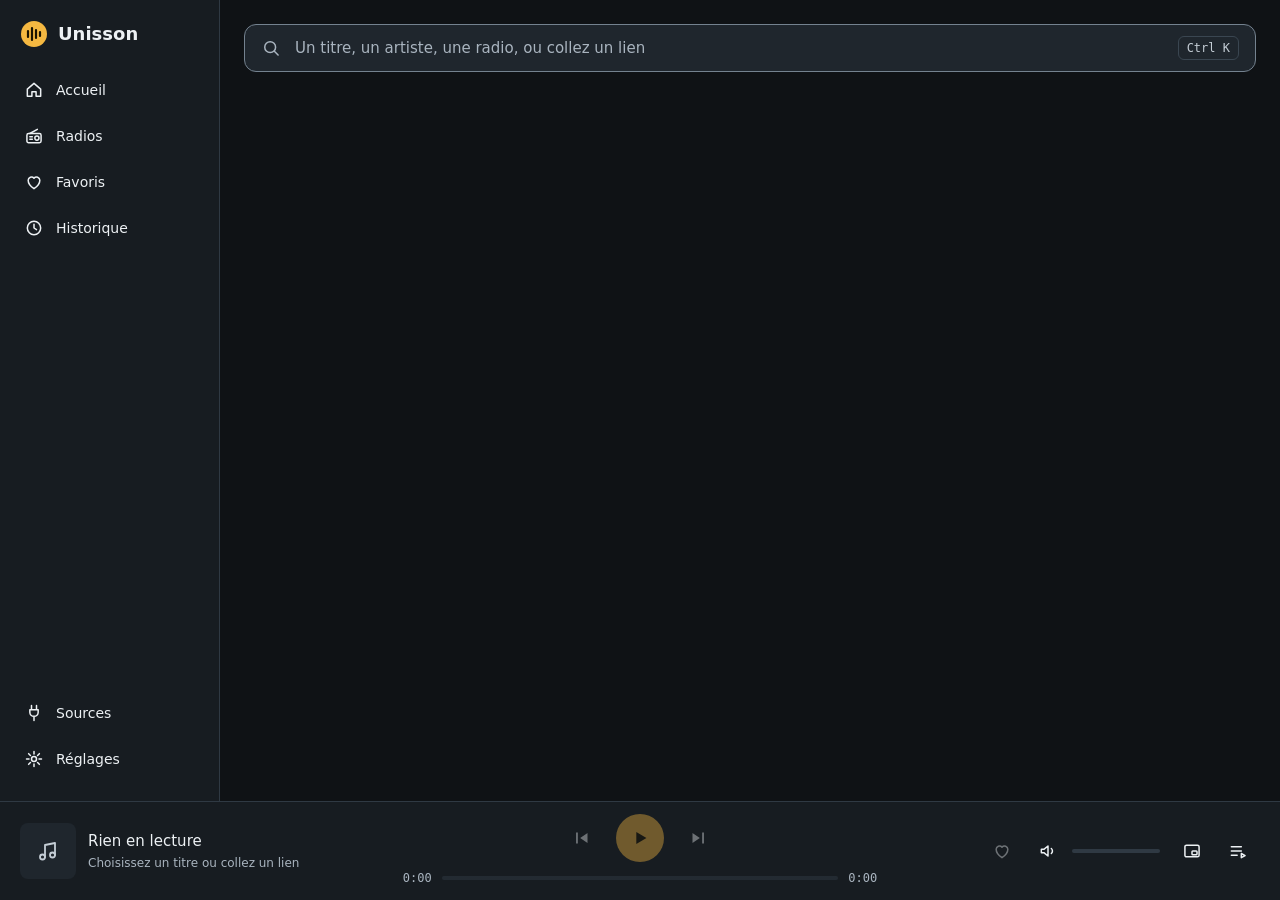
<file: crates/unisson-app/ui/index.html>
<!doctype html>
<html lang="fr">
<head>
<meta charset="utf-8">
<meta name="viewport" content="width=device-width, initial-scale=1">
<title>Unisson</title>
<link rel="stylesheet" href="styles/app.css">
<script type="module" src="js/theme.js"></script>
<script type="module" src="js/main.js"></script>
</head>
<body>

<!-- Icons, defined once and reused with <use>. -->
<svg class="sprite" aria-hidden="true">
  <symbol id="icon-home" viewBox="0 0 24 24"><path d="M4 11l8-7 8 7v8.5h-5.5V14h-5v5.5H4z"/></symbol>
  <symbol id="icon-radio" viewBox="0 0 24 24"><rect x="3.5" y="9" width="17" height="11" rx="2"/><path d="M7 9l9-5M7 13h3M7 16h3"/><circle cx="15.5" cy="14.5" r="2.5"/></symbol>
  <symbol id="icon-heart" viewBox="0 0 24 24"><path d="M12 20s-7-4.4-7-10a4 4 0 0 1 7-2.6A4 4 0 0 1 19 10c0 5.6-7 10-7 10z"/></symbol>
  <symbol id="icon-history" viewBox="0 0 24 24"><circle cx="12" cy="12" r="8"/><path d="M12 7.5V12l3 2"/></symbol>
  <symbol id="icon-sources" viewBox="0 0 24 24"><path d="M9 3v5M15 3v5M7 8h10v3a5 5 0 0 1-10 0zM12 16v5"/></symbol>
  <symbol id="icon-search" viewBox="0 0 24 24"><circle cx="11" cy="11" r="6.5"/><path d="M16 16l4.5 4.5"/></symbol>
  <symbol id="icon-note" viewBox="0 0 24 24"><path d="M9 18V6l10-2v12"/><circle cx="6.5" cy="18" r="2.5"/><circle cx="16.5" cy="16" r="2.5"/></symbol>
  <symbol id="icon-volume" viewBox="0 0 24 24"><path d="M4 10v4h3l5 4V6l-5 4z"/><path d="M16 9a4 4 0 0 1 0 6"/></symbol>
  <symbol id="icon-muted" viewBox="0 0 24 24"><path d="M4 10v4h3l5 4V6l-5 4z"/><path d="M16 9.5l5 5M21 9.5l-5 5"/></symbol>
  <symbol id="icon-close" viewBox="0 0 24 24"><path d="M6 6l12 12M18 6L6 18"/></symbol>
  <symbol id="icon-plus" viewBox="0 0 24 24"><path d="M12 5v14M5 12h14"/></symbol>
  <symbol id="icon-queue" viewBox="0 0 24 24"><path d="M4 7h12M4 12h12M4 17h7"/><path d="M16 15v5l4.5-2.5z"/></symbol>
  <symbol id="icon-bars" viewBox="0 0 24 24"><path d="M6 15V9M12 19V5M18 16V8"/></symbol>
  <symbol id="icon-folder" viewBox="0 0 24 24"><path d="M3.5 7.5a2 2 0 0 1 2-2h4l2 2.5h7a2 2 0 0 1 2 2v7.5a2 2 0 0 1-2 2h-13a2 2 0 0 1-2-2z"/></symbol>
  <symbol id="icon-video" viewBox="0 0 24 24"><rect x="3.5" y="6" width="17" height="12" rx="3"/><path d="M10.5 9.5v5l4.5-2.5z"/></symbol>
  <symbol id="icon-list" viewBox="0 0 24 24"><path d="M4 7h16M4 12h16M4 17h10"/></symbol>
  <symbol id="icon-list-add" viewBox="0 0 24 24"><path d="M4 7h12M4 12h8M4 17h6"/><path d="M17 12v8M13 16h8"/></symbol>
  <symbol id="icon-mini" viewBox="0 0 24 24"><rect x="3.5" y="5" width="17" height="14" rx="2"/><rect x="12" y="12" width="6" height="4.5" rx="1"/></symbol>
  <symbol id="icon-up" viewBox="0 0 24 24"><path d="M6 14l6-6 6 6"/></symbol>
  <symbol id="icon-down" viewBox="0 0 24 24"><path d="M6 10l6 6 6-6"/></symbol>
  <symbol id="icon-right" viewBox="0 0 24 24"><path d="M10 6l6 6-6 6"/></symbol>
  <symbol id="icon-settings" viewBox="0 0 24 24"><circle cx="12" cy="12" r="3"/><path d="M12 3v3M12 18v3M3 12h3M18 12h3M5.6 5.6l2.1 2.1M16.3 16.3l2.1 2.1M5.6 18.4l2.1-2.1M16.3 7.7l2.1-2.1"/></symbol>
  <symbol id="icon-swap" viewBox="0 0 24 24"><path d="M7 7h12l-3-3M17 17H5l3 3"/></symbol>
  <symbol id="icon-check" viewBox="0 0 24 24"><path d="M5 12l5 5 9-10"/></symbol>
  <symbol id="icon-alert" viewBox="0 0 24 24"><path d="M12 3.5l9 15.5H3z"/><path d="M12 10v4M12 16.8v.2"/></symbol>
  <symbol id="icon-copy" viewBox="0 0 24 24"><rect x="8" y="8" width="12" height="12" rx="2"/><path d="M16 8V5a1 1 0 0 0-1-1H5a1 1 0 0 0-1 1v10a1 1 0 0 0 1 1h3"/></symbol>
  <symbol id="icon-external" viewBox="0 0 24 24"><path d="M14 4h6v6M20 4l-9 9M18 14v5a1 1 0 0 1-1 1H5a1 1 0 0 1-1-1V7a1 1 0 0 1 1-1h5"/></symbol>
  <symbol id="icon-keyboard" viewBox="0 0 24 24"><rect x="2.5" y="6" width="19" height="12" rx="2"/><path d="M6.5 10h.01M10 10h.01M14 10h.01M17.5 10h.01M7.5 14h9"/></symbol>
  <!-- Filled icons. -->
  <symbol id="icon-play" viewBox="0 0 24 24"><path d="M8 5.5v13l11-6.5z"/></symbol>
  <symbol id="icon-pause" viewBox="0 0 24 24"><path d="M7 5h3.5v14H7zM13.5 5H17v14h-3.5z"/></symbol>
  <symbol id="icon-previous" viewBox="0 0 24 24"><path d="M18 6.5v11l-8-5.5zM5.5 6h2v12h-2z"/></symbol>
  <symbol id="icon-next" viewBox="0 0 24 24"><path d="M6 6.5v11l8-5.5zM16.5 6h2v12h-2z"/></symbol>
</svg>

<div class="app">

  <nav class="sidebar" aria-label="Navigation principale" data-i18n-attrs="aria-label:shell.mainNavigation">
    <div class="brand">
      <svg width="28" height="28" viewBox="0 0 28 28" aria-hidden="true"><circle cx="14" cy="14" r="13" fill="#F5B841"/><path d="M8 17v-6M12 20V8M16 18v-8M20 16v-4" stroke="#1A1300" stroke-width="2.2" stroke-linecap="round"/></svg>
      <span class="brand-name">Unisson</span>
    </div>

    <div class="nav-group">
      <button class="nav-item" type="button" data-view="home" title="Accueil" data-i18n-attrs="title:shell.navHome">
        <svg class="icon" aria-hidden="true"><use href="#icon-home"/></svg><span class="nav-label" data-i18n="shell.navHome">Accueil</span>
      </button>
      <button class="nav-item" type="button" data-view="radios" title="Radios" data-i18n-attrs="title:shell.navRadios">
        <svg class="icon" aria-hidden="true"><use href="#icon-radio"/></svg><span class="nav-label" data-i18n="shell.navRadios">Radios</span>
      </button>
      <button class="nav-item" type="button" data-view="favorites" title="Favoris" data-i18n-attrs="title:shell.navFavorites">
        <svg class="icon" aria-hidden="true"><use href="#icon-heart"/></svg><span class="nav-label" data-i18n="shell.navFavorites">Favoris</span>
      </button>
      <button class="nav-item" type="button" data-view="history" title="Historique" data-i18n-attrs="title:shell.navHistory">
        <svg class="icon" aria-hidden="true"><use href="#icon-history"/></svg><span class="nav-label" data-i18n="shell.navHistory">Historique</span>
      </button>
    </div>

    <div class="nav-group" id="playlists-nav" hidden>
      <div class="nav-heading" data-i18n="shell.myPlaylists">Mes listes</div>
      <div class="nav-group" id="playlists-list"></div>
      <button class="nav-item nav-item-soft" id="playlist-new" type="button" title="Nouvelle liste"
        data-i18n-attrs="title:shell.newPlaylist">
        <svg class="icon" aria-hidden="true"><use href="#icon-plus"/></svg><span class="nav-label" data-i18n="shell.newPlaylist">Nouvelle liste</span>
      </button>
    </div>

    <div class="nav-group nav-group-end">
      <button class="nav-item" type="button" data-view="sources" title="Sources" data-i18n-attrs="title:shell.navSources">
        <svg class="icon" aria-hidden="true"><use href="#icon-sources"/></svg><span class="nav-label" data-i18n="shell.navSources">Sources</span><span class="nav-count" id="sources-count"></span>
      </button>
      <button class="nav-item" type="button" data-view="settings" title="Réglages" data-i18n-attrs="title:shell.navSettings">
        <svg class="icon" aria-hidden="true"><use href="#icon-settings"/></svg><span class="nav-label" data-i18n="shell.navSettings">Réglages</span>
      </button>
    </div>
  </nav>

  <main class="content">
    <form class="search" id="search-form" role="search">
      <svg class="icon" aria-hidden="true"><use href="#icon-search"/></svg>
      <input id="search-input" type="search" autocomplete="off" spellcheck="false"
        aria-label="Rechercher dans toutes les sources"
        placeholder="Un titre, un artiste, une radio, ou collez un lien"
        data-i18n-attrs="aria-label:shell.searchLabel, placeholder:shell.searchPlaceholder">
      <kbd>Ctrl K</kbd>
    </form>
    <div class="view" id="view" tabindex="-1"></div>
  </main>

  <aside class="queue" id="queue" aria-label="File d'attente" data-i18n-attrs="aria-label:shell.queueTitle" hidden>
    <div class="queue-head">
      <h2 class="section-title" data-i18n="shell.queueTitle">File d'attente</h2>
      <button class="text-button" id="queue-clear" type="button" data-i18n="common.clear">Vider</button>
    </div>
    <div class="queue-body" id="queue-body"></div>
    <div class="queue-fallback" id="queue-fallback"></div>
  </aside>

  <div class="notice" id="notice" role="status" aria-live="polite" hidden>
    <span class="notice-text" id="notice-text"></span>
    <button class="text-button" id="notice-action" type="button" hidden></button>
    <button class="icon-button" id="notice-close" type="button" aria-label="Fermer le message"
      data-i18n-attrs="aria-label:shell.closeNotice">
      <svg class="icon" aria-hidden="true"><use href="#icon-close"/></svg>
    </button>
  </div>

  <footer class="player" aria-label="Lecteur" data-i18n-attrs="aria-label:shell.player">
    <div class="player-media">
      <div class="cover" id="player-cover" data-source="none">
        <svg class="icon" aria-hidden="true"><use id="player-cover-icon" href="#icon-note"/></svg>
        <img id="player-cover-image" alt="" referrerpolicy="no-referrer" hidden>
      </div>
      <div class="player-text">
        <div class="player-title" id="player-title" data-i18n="shell.nothingPlaying">Rien en lecture</div>
        <div class="player-subtitle" id="player-subtitle" data-i18n="shell.nothingPlayingHint">Choisissez un titre ou collez un lien</div>
      </div>
      <span class="player-source">
        <span class="badge" id="player-source" hidden></span>
        <span class="player-route" id="player-route" hidden>
          <svg class="icon" aria-hidden="true"><use href="#icon-swap"/></svg><span data-i18n="shell.spotifyViaApp">par l'appli Spotify</span>
        </span>
      </span>
    </div>

    <div class="player-center">
      <div class="transport">
        <button class="icon-button" id="player-previous" type="button" aria-label="Titre précédent"
          data-i18n-attrs="aria-label:shell.previousTrack" disabled>
          <svg class="icon icon-filled" aria-hidden="true"><use href="#icon-previous"/></svg>
        </button>
        <button class="play-button" id="player-toggle" type="button" aria-label="Lire"
          data-i18n-attrs="aria-label:shell.play" disabled>
          <svg class="icon icon-filled" aria-hidden="true"><use id="player-toggle-icon" href="#icon-play"/></svg>
          <span class="spinner" aria-hidden="true"></span>
        </button>
        <button class="icon-button" id="player-next" type="button" aria-label="Titre suivant"
          data-i18n-attrs="aria-label:shell.nextTrack" disabled>
          <svg class="icon icon-filled" aria-hidden="true"><use href="#icon-next"/></svg>
        </button>
      </div>
      <div class="progress" id="player-progress">
        <span class="time" id="player-position">0:00</span>
        <input class="slider" id="player-seek" type="range" min="0" max="0" step="1000" value="0"
          aria-label="Position dans le titre" data-i18n-attrs="aria-label:shell.seekLabel" disabled>
        <span class="time" id="player-duration">0:00</span>
      </div>
      <div class="live" id="player-live" hidden><span class="live-dot" aria-hidden="true"></span><span data-i18n="common.live">En direct</span></div>
    </div>

    <div class="player-tools">
      <button class="icon-button favorite-button" id="player-favorite" type="button"
        aria-label="Ajouter aux favoris" title="Ajouter aux favoris" aria-pressed="false"
        data-i18n-attrs="aria-label:shell.addToFavorites, title:shell.addToFavorites" disabled>
        <svg class="icon" aria-hidden="true"><use href="#icon-heart"/></svg>
      </button>
      <button class="icon-button" id="player-mute" type="button" aria-label="Couper le son" aria-pressed="false"
        data-i18n-attrs="aria-label:shell.mute">
        <svg class="icon" aria-hidden="true"><use id="player-mute-icon" href="#icon-volume"/></svg>
      </button>
      <input class="slider slider-volume" id="player-volume" type="range" min="0" max="100" step="1" value="100"
        aria-label="Volume" data-i18n-attrs="aria-label:shell.volume">
      <button class="icon-button" id="player-mini" type="button"
        aria-label="Réduire en mini-lecteur" title="Réduire en mini-lecteur"
        data-i18n-attrs="aria-label:shell.showMini, title:shell.showMini">
        <svg class="icon" aria-hidden="true"><use href="#icon-mini"/></svg>
      </button>
      <button class="icon-button toggle-button" id="player-queue" type="button"
        aria-label="File d'attente" title="File d'attente" aria-pressed="false" aria-controls="queue"
        data-i18n-attrs="aria-label:shell.queueTitle, title:shell.queueTitle">
        <svg class="icon" aria-hidden="true"><use href="#icon-queue"/></svg>
      </button>
    </div>
  </footer>

</div>
<dialog class="dialog" id="shortcuts-dialog" aria-labelledby="shortcuts-title">
  <div class="dialog-head">
    <h2 class="section-title" id="shortcuts-title" data-i18n="shell.shortcutsTitle">Raccourcis clavier</h2>
    <button class="icon-button" id="shortcuts-close" type="button" aria-label="Fermer" data-i18n-attrs="aria-label:shell.closeDialog">
      <svg class="icon" aria-hidden="true"><use href="#icon-close"/></svg>
    </button>
  </div>
  <div class="dialog-body" id="shortcuts-body"></div>
</dialog>

</body>
</html>
</file>
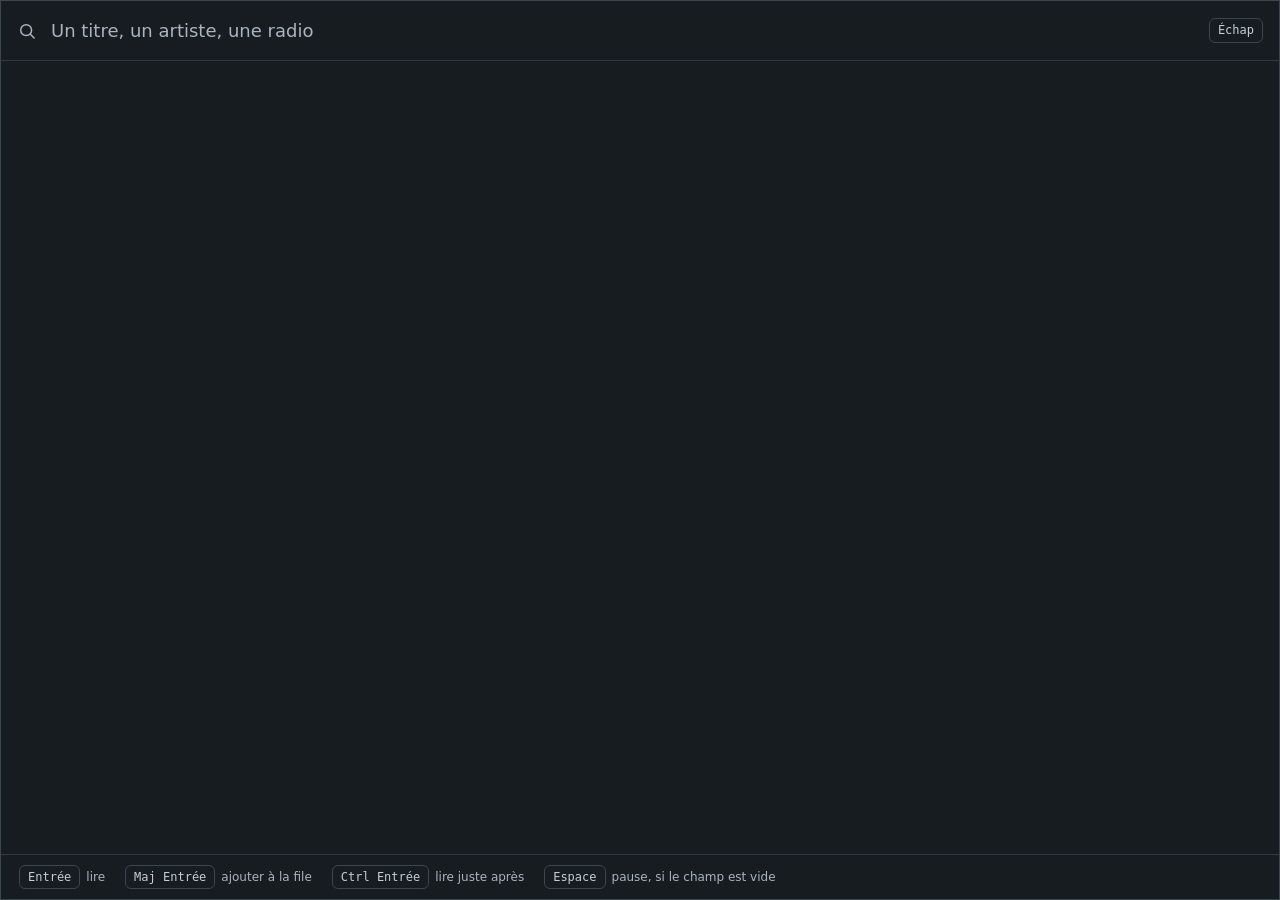
<file: crates/unisson-app/ui/launcher.html>
<!doctype html>
<html lang="fr">
<head>
<meta charset="utf-8">
<meta name="viewport" content="width=device-width, initial-scale=1">
<title data-i18n="launcher.windowTitle">Unisson, lanceur rapide</title>
<link rel="stylesheet" href="styles/app.css">
<link rel="stylesheet" href="styles/launcher.css">
<script type="module" src="js/theme.js"></script>
<script type="module" src="js/launcher.js"></script>
</head>
<body class="launcher-body">

<svg class="sprite" aria-hidden="true">
  <symbol id="icon-search" viewBox="0 0 24 24"><circle cx="11" cy="11" r="6.5"/><path d="M16 16l4.5 4.5"/></symbol>
  <symbol id="icon-play" viewBox="0 0 24 24"><path d="M8 5.5v13l11-6.5z"/></symbol>
  <symbol id="icon-pause" viewBox="0 0 24 24"><path d="M7 5h3.5v14H7zM13.5 5H17v14h-3.5z"/></symbol>
  <symbol id="icon-next" viewBox="0 0 24 24"><path d="M6 6.5v11l8-5.5zM16.5 6h2v12h-2z"/></symbol>
</svg>

<main class="launcher" aria-label="Lanceur rapide" data-i18n-attrs="aria-label:launcher.label">
  <div class="launcher-search">
    <svg class="icon" aria-hidden="true"><use href="#icon-search"/></svg>
    <input id="launcher-input" type="search" autocomplete="off" spellcheck="false" autofocus
      aria-label="Rechercher dans toutes les sources" aria-controls="launcher-results"
      placeholder="Un titre, un artiste, une radio"
      data-i18n-attrs="aria-label:launcher.searchLabel, placeholder:launcher.searchPlaceholder">
    <kbd data-i18n="launcher.keyEscape">Échap</kbd>
  </div>

  <div class="launcher-results" id="launcher-results"></div>
  <div class="launcher-status" id="launcher-status" role="status"></div>

  <div class="launcher-now" id="launcher-now" hidden>
    <span class="group-title" data-i18n="launcher.nowPlaying">En cours</span>
    <span class="launcher-now-text truncate" id="launcher-now-text"></span>
    <button class="icon-button" id="launcher-toggle" type="button" aria-label="Mettre en pause"
      data-i18n-attrs="aria-label:launcher.pause">
      <svg class="icon icon-filled" aria-hidden="true"><use id="launcher-toggle-icon" href="#icon-pause"/></svg>
    </button>
    <button class="icon-button" id="launcher-next" type="button" aria-label="Titre suivant"
      data-i18n-attrs="aria-label:launcher.nextTrack">
      <svg class="icon icon-filled" aria-hidden="true"><use href="#icon-next"/></svg>
    </button>
  </div>

  <div class="legend launcher-legend" aria-label="Raccourcis clavier" data-i18n-attrs="aria-label:launcher.shortcuts">
    <span class="legend-entry"><kbd data-i18n="launcher.keyEnter">Entrée</kbd><span data-i18n="launcher.hintPlay">lire</span></span>
    <span class="legend-entry"><kbd data-i18n="launcher.keyShiftEnter">Maj Entrée</kbd><span data-i18n="launcher.hintEnqueue">ajouter à la file</span></span>
    <span class="legend-entry"><kbd data-i18n="launcher.keyCtrlEnter">Ctrl Entrée</kbd><span data-i18n="launcher.hintPlayNext">lire juste après</span></span>
    <span class="legend-entry"><kbd data-i18n="launcher.keySpace">Espace</kbd><span data-i18n="launcher.hintPause">pause, si le champ est vide</span></span>
  </div>
</main>
</body>
</html>
</file>
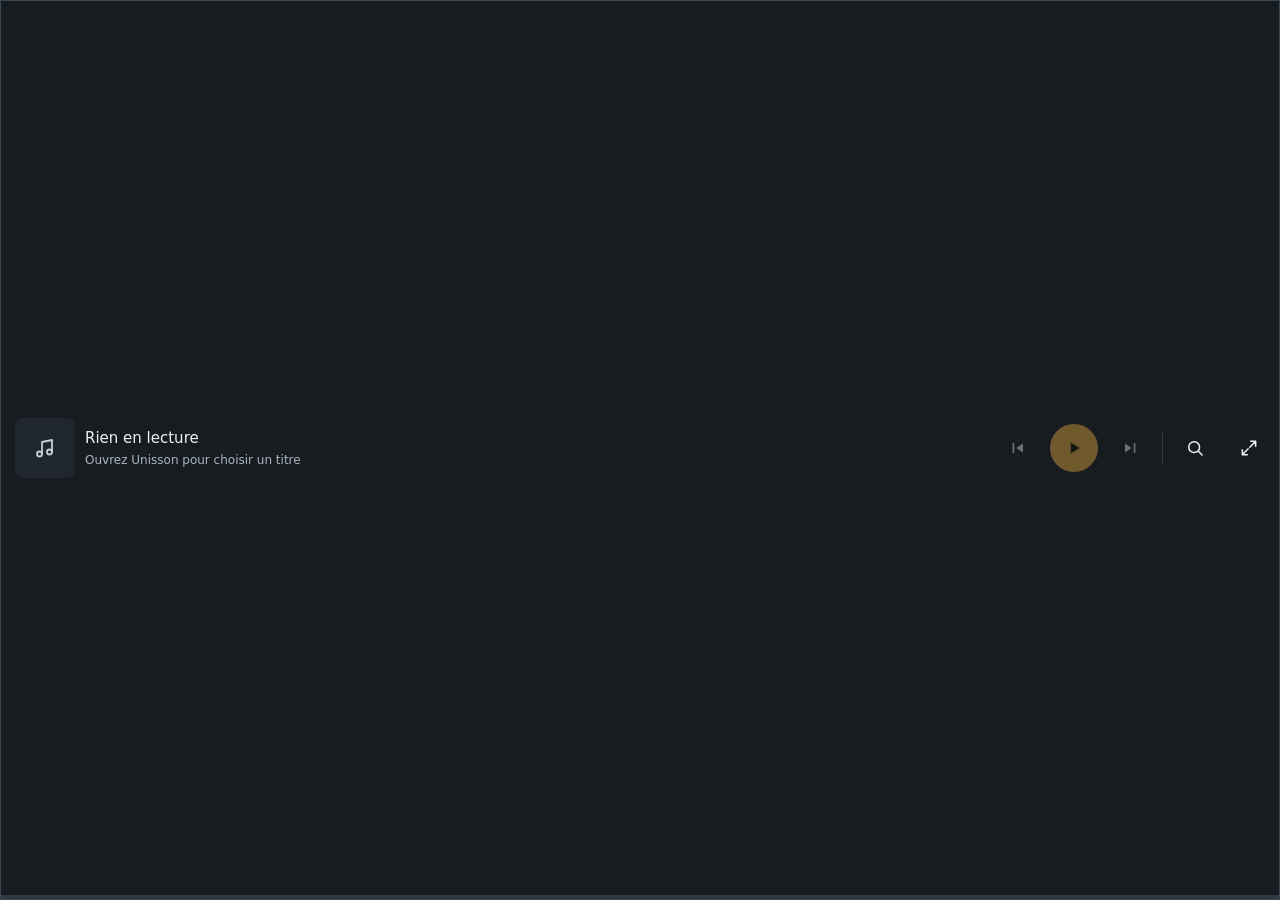
<file: crates/unisson-app/ui/mini.html>
<!doctype html>
<html lang="fr">
<head>
<meta charset="utf-8">
<meta name="viewport" content="width=device-width, initial-scale=1">
<title data-i18n="mini.windowTitle">Unisson, mini-lecteur</title>
<link rel="stylesheet" href="styles/app.css">
<link rel="stylesheet" href="styles/mini.css">
<script type="module" src="js/theme.js"></script>
<script type="module" src="js/mini.js"></script>
</head>
<body class="mini-body">

<svg class="sprite" aria-hidden="true">
  <symbol id="icon-radio" viewBox="0 0 24 24"><rect x="3.5" y="9" width="17" height="11" rx="2"/><path d="M7 9l9-5M7 13h3M7 16h3"/><circle cx="15.5" cy="14.5" r="2.5"/></symbol>
  <symbol id="icon-note" viewBox="0 0 24 24"><path d="M9 18V6l10-2v12"/><circle cx="6.5" cy="18" r="2.5"/><circle cx="16.5" cy="16" r="2.5"/></symbol>
  <symbol id="icon-search" viewBox="0 0 24 24"><circle cx="11" cy="11" r="6.5"/><path d="M16 16l4.5 4.5"/></symbol>
  <symbol id="icon-expand" viewBox="0 0 24 24"><path d="M14 4h6v6M20 4l-7 7M10 20H4v-6M4 20l7-7"/></symbol>
  <symbol id="icon-play" viewBox="0 0 24 24"><path d="M8 5.5v13l11-6.5z"/></symbol>
  <symbol id="icon-pause" viewBox="0 0 24 24"><path d="M7 5h3.5v14H7zM13.5 5H17v14h-3.5z"/></symbol>
  <symbol id="icon-previous" viewBox="0 0 24 24"><path d="M18 6.5v11l-8-5.5zM5.5 6h2v12h-2z"/></symbol>
  <symbol id="icon-next" viewBox="0 0 24 24"><path d="M6 6.5v11l8-5.5zM16.5 6h2v12h-2z"/></symbol>
</svg>

<!-- The area without buttons moves the window when it is dragged. -->
<main class="mini" aria-label="Mini-lecteur" data-i18n-attrs="aria-label:mini.label">
  <div class="mini-row" data-tauri-drag-region>
    <div class="cover mini-cover" id="mini-cover" data-source="none" data-tauri-drag-region>
      <svg class="icon" aria-hidden="true"><use id="mini-cover-icon" href="#icon-note"/></svg>
      <img id="mini-cover-image" alt="" referrerpolicy="no-referrer" hidden>
    </div>
    <div class="mini-text" data-tauri-drag-region>
      <div class="player-title" id="mini-title" data-tauri-drag-region data-i18n="mini.nothingPlaying">Rien en lecture</div>
      <div class="player-subtitle" id="mini-subtitle" data-tauri-drag-region
        data-i18n="mini.nothingPlayingHint">Ouvrez Unisson pour choisir un titre</div>
      <span class="badge mini-badge" id="mini-source" hidden></span>
    </div>
    <button class="icon-button" id="mini-previous" type="button" aria-label="Titre précédent" title="Titre précédent"
      data-i18n-attrs="aria-label:mini.previousTrack, title:mini.previousTrack" disabled>
      <svg class="icon icon-filled" aria-hidden="true"><use href="#icon-previous"/></svg>
    </button>
    <button class="play-button" id="mini-toggle" type="button" aria-label="Lire"
      data-i18n-attrs="aria-label:mini.play" disabled>
      <svg class="icon icon-filled" aria-hidden="true"><use id="mini-toggle-icon" href="#icon-play"/></svg>
      <span class="spinner" aria-hidden="true"></span>
    </button>
    <button class="icon-button" id="mini-next" type="button" aria-label="Titre suivant" title="Titre suivant"
      data-i18n-attrs="aria-label:mini.nextTrack, title:mini.nextTrack" disabled>
      <svg class="icon icon-filled" aria-hidden="true"><use href="#icon-next"/></svg>
    </button>
    <span class="mini-divider" aria-hidden="true"></span>
    <button class="icon-button" id="mini-search" type="button" aria-label="Rechercher" title="Rechercher"
      data-i18n-attrs="aria-label:mini.search, title:mini.search">
      <svg class="icon" aria-hidden="true"><use href="#icon-search"/></svg>
    </button>
    <button class="icon-button" id="mini-expand" type="button" aria-label="Ouvrir la fenêtre principale" title="Ouvrir la fenêtre principale"
      data-i18n-attrs="aria-label:mini.openMainWindow, title:mini.openMainWindow">
      <svg class="icon" aria-hidden="true"><use href="#icon-expand"/></svg>
    </button>
  </div>
  <div class="mini-progress" id="mini-progress" role="progressbar" aria-label="Position dans le titre"
    data-i18n-attrs="aria-label:mini.position"
    aria-valuemin="0" aria-valuemax="100" aria-valuenow="0">
    <div class="mini-progress-fill" id="mini-progress-fill"></div>
  </div>
</main>
</body>
</html>
</file>
<file: crates/unisson-app/ui/styles/app.css>
/* Unisson: styles of the main window.
 *
 * Sections: tokens, base, layout, sidebar, content, lists, notice, player,
 * sliders, small windows.
 */

/* ---------- Tokens ---------- */

:root {
  color-scheme: dark;

  --color-bg: #0F1215;
  --color-panel: #171C21;
  --color-surface: #1F262D;
  --color-hover: #2A333C;
  --color-border: #2F3943;
  --color-border-strong: #3A4651;
  --color-text: #EDF1F4;
  --color-text-soft: #C5CED6;
  --color-text-muted: #A9B4BF;
  /* The edge of a control that has no fill of its own: a field, a chip,
   * a switch that is off. It needs more contrast than a decorative line. */
  --color-control: #74828F;
  /* The knob of a switch, over `--color-control` or over the accent. */
  --color-knob: #EDF1F4;
  /* The accent comes in two roles. As a fill, under dark text, it is the
   * same amber in both themes. As "ink" (text, icons, lines, the focus
   * ring) it must stand out from the background, so the light theme uses a
   * darker shade. */
  --color-accent: #F5B841;
  --color-accent-ink: #F5B841;
  --color-on-accent: #1A1300;
  --color-live: #6FD3C7;
  --color-danger: #FF9B8A;
  /* Behind a message about something that stopped. */
  --color-danger-soft: #2A1E1C;

  /* One color per source, used behind covers without a picture. */
  --color-source-radio: #2F5D62;
  --color-source-local: #5A4A7A;
  --color-source-youtube: #7A4B3B;
  --color-source-spotify: #3E6B3A;
  --color-on-source: #E3E8EC;

  --font-text: "Ubuntu", "Noto Sans", "DejaVu Sans", sans-serif;
  --font-mono: "Ubuntu Mono", "DejaVu Sans Mono", monospace;

  /* The smallest comfortable target for a pointer. */
  --target: 44px;
  --radius: 8px;
  --sidebar-width: 220px;
}

/* The light theme. The `data-theme` attribute is set by `js/theme.js`,
 * from the choice of the user or from the theme of the desktop. */
:root[data-theme="light"] {
  color-scheme: light;

  --color-bg: #F4F5F7;
  --color-panel: #EAEDF0;
  --color-surface: #FFFFFF;
  --color-hover: #DDE2E7;
  --color-border: #D0D6DC;
  --color-border-strong: #B4BDC6;
  --color-control: #6B7785;
  --color-knob: #FFFFFF;
  --color-text: #14181C;
  --color-text-soft: #2E363E;
  --color-text-muted: #4A5560;
  --color-accent: #F2B137;
  --color-accent-ink: #7A4F00;
  --color-on-accent: #1A1300;
  --color-live: #0B6B63;
  --color-danger: #A8261B;
  --color-danger-soft: #FBE9E6;

  --color-source-radio: #BFE0DD;
  --color-source-local: #D6CCEE;
  --color-source-youtube: #EFCFC2;
  --color-source-spotify: #CBE6C4;
  --color-on-source: #2E363E;
}

/* A desktop set to high contrast: the quiet lines and the quiet texts
 * speak up. Each value follows the theme in use. */
@media (prefers-contrast: more) {
  :root,
  :root[data-theme="light"] {
    --color-border: var(--color-control);
    --color-border-strong: var(--color-text-soft);
    --color-text-muted: var(--color-text-soft);
  }
}

/* Scrollbars: thin, in the colors of the theme, and with a width that is
 * known, so that a layout can leave room for them. */
::-webkit-scrollbar {
  width: 10px;
  height: 10px;
}

::-webkit-scrollbar-thumb {
  border: 2px solid transparent;
  border-radius: 5px;
  background: var(--color-control);
  background-clip: content-box;
}

::-webkit-scrollbar-track,
::-webkit-scrollbar-corner {
  background: transparent;
}

/* ---------- Base ---------- */

*,
*::before,
*::after {
  box-sizing: border-box;
}

html,
body {
  height: 100%;
  margin: 0;
}

body {
  background: var(--color-bg);
  color: var(--color-text);
  font-family: var(--font-text);
  font-size: 14px;
  line-height: 1.35;
  overflow: hidden;
  /* An application, not a document: text is not selected by accident. */
  user-select: none;
  -webkit-user-select: none;
  cursor: default;
}

button,
input,
select {
  font: inherit;
  color: inherit;
}

button {
  cursor: pointer;
}

button:disabled {
  cursor: default;
  opacity: 0.4;
}

:focus-visible {
  outline: 2px solid var(--color-accent-ink);
  outline-offset: 2px;
}

h1,
h2,
p {
  margin: 0;
}

[hidden] {
  display: none !important;
}

.sprite {
  position: absolute;
  width: 0;
  height: 0;
}

.icon {
  flex: none;
  width: 20px;
  height: 20px;
  fill: none;
  stroke: currentColor;
  stroke-width: 1.8;
  stroke-linecap: round;
  stroke-linejoin: round;
}

.icon-filled {
  fill: currentColor;
  stroke: none;
}

.icon-button {
  flex: none;
  display: flex;
  align-items: center;
  justify-content: center;
  width: var(--target);
  height: var(--target);
  border: 0;
  border-radius: var(--radius);
  background: transparent;
}

.icon-button:hover:not(:disabled) {
  background: var(--color-hover);
}

.text-button {
  flex: none;
  display: inline-flex;
  align-items: center;
  justify-content: center;
  gap: 6px;
  height: 32px;
  padding: 0 12px;
  border: 1px solid var(--color-control);
  border-radius: var(--radius);
  background: transparent;
}

.text-button .icon {
  width: 16px;
  height: 16px;
}

.text-button:hover {
  background: var(--color-hover);
}

.text-button-danger {
  border-color: var(--color-danger);
  color: var(--color-danger);
}

.badge {
  flex: none;
  padding: 2px 7px;
  border: 1px solid var(--color-border-strong);
  border-radius: 5px;
  color: var(--color-text-soft);
  font-size: 12px;
  font-weight: 500;
  letter-spacing: 0.04em;
  text-transform: uppercase;
}

.truncate {
  min-width: 0;
  overflow: hidden;
  text-overflow: ellipsis;
  white-space: nowrap;
}

/* ---------- Layout ---------- */

.app {
  position: relative;
  display: grid;
  /* The last column is the queue panel: it has no width while hidden. */
  grid-template-columns: var(--sidebar-width) minmax(0, 1fr) auto;
  grid-template-rows: minmax(0, 1fr) auto auto;
  grid-template-areas:
    "sidebar content queue"
    "notice  notice  notice"
    "player  player  player";
  height: 100%;
}

/* ---------- Sidebar ---------- */

.sidebar {
  grid-area: sidebar;
  display: flex;
  flex-direction: column;
  gap: 20px;
  padding: 20px 12px;
  background: var(--color-panel);
  border-right: 1px solid var(--color-border);
  overflow-y: auto;
}

.brand {
  display: flex;
  align-items: center;
  gap: 10px;
  padding: 0 8px;
}

.brand svg {
  flex: none;
}

.brand-name {
  font-size: 18px;
  font-weight: 700;
}

.nav-group {
  display: flex;
  flex-direction: column;
  gap: 2px;
}

.nav-group-end {
  margin-top: auto;
}

.nav-item {
  display: flex;
  align-items: center;
  gap: 12px;
  width: 100%;
  height: var(--target);
  padding: 0 12px;
  border: 0;
  border-radius: var(--radius);
  background: transparent;
  text-align: left;
}

.nav-item:hover {
  background: var(--color-surface);
}

.nav-item[aria-current="page"] {
  background: var(--color-hover);
  font-weight: 500;
}

.nav-label {
  flex: 1;
}

.nav-heading {
  padding: 0 12px 6px;
  color: var(--color-text-muted);
  font-size: 12px;
  font-weight: 500;
  letter-spacing: 0.08em;
  text-transform: uppercase;
}

.nav-item-soft {
  color: var(--color-text-muted);
}

.nav-count {
  color: var(--color-text-muted);
  font-size: 12px;
  font-weight: 400;
}

.nav-item[aria-current="page"] .icon {
  color: var(--color-accent-ink);
}

/* ---------- Content ---------- */

.content {
  grid-area: content;
  display: flex;
  flex-direction: column;
  gap: 24px;
  min-height: 0;
  /* The margin around the content. A narrow window makes it smaller. */
  --content-margin: 24px;
  padding: var(--content-margin) var(--content-margin) 0;
}

.search {
  flex: none;
  display: flex;
  align-items: center;
  gap: 12px;
  height: 48px;
  padding: 0 16px;
  background: var(--color-surface);
  border: 1px solid var(--color-control);
  border-radius: 12px;
  color: var(--color-text-muted);
}

.search:focus-within {
  border-color: var(--color-accent-ink);
}

.search input {
  flex: 1;
  min-width: 0;
  height: var(--target);
  border: 0;
  outline: 0;
  background: transparent;
  color: var(--color-text);
  font-size: 15px;
  user-select: text;
  -webkit-user-select: text;
}

.search input::placeholder {
  color: var(--color-text-muted);
}

.search input::-webkit-search-cancel-button {
  display: none;
}

kbd {
  flex: none;
  padding: 3px 8px;
  border: 1px solid var(--color-border-strong);
  border-radius: 6px;
  color: var(--color-text-soft);
  font-family: var(--font-mono);
  font-size: 12px;
  white-space: nowrap;
}

.view {
  flex: 1;
  display: flex;
  flex-direction: column;
  gap: 24px;
  min-height: 0;
  /* The view reaches the edge of the window, and keeps a margin of its own
   * there. The scrollbar sits in that margin, not over the content: the
   * 10 px of the scrollbar and the padding make the margin of the other
   * sides. */
  margin-right: calc(-1 * var(--content-margin));
  padding-right: calc(var(--content-margin) - 10px);
  padding-bottom: 24px;
  overflow-y: scroll;
  outline: 0;
}

.view-title {
  font-size: 22px;
  font-weight: 500;
}

.section {
  display: flex;
  flex-direction: column;
  gap: 12px;
}

.section-head {
  display: flex;
  align-items: baseline;
  justify-content: space-between;
  gap: 12px;
}

.section-title {
  font-size: 16px;
  font-weight: 500;
}

.section-note {
  color: var(--color-text-muted);
  font-size: 13px;
}

.link-button {
  padding: 4px 0;
  border: 0;
  background: transparent;
  color: var(--color-accent-ink);
  font-size: 13px;
}

.link-button:hover {
  text-decoration: underline;
}

.hint {
  color: var(--color-text-muted);
  max-width: 60ch;
}

/* ---------- Lists ---------- */

.tiles {
  display: grid;
  grid-template-columns: repeat(auto-fill, minmax(170px, 1fr));
  gap: 16px;
}

.tile {
  display: flex;
  flex-direction: column;
  min-width: 0;
  padding: 0;
  border: 1px solid transparent;
  border-radius: 12px;
  background: var(--color-surface);
  overflow: hidden;
  text-align: left;
}

.tile:hover {
  background: var(--color-hover);
}

.tile[aria-current="true"] {
  border-color: var(--color-accent-ink);
}

.tile-band {
  display: flex;
  justify-content: space-between;
  height: 76px;
  padding: 8px;
  background: var(--color-source-local);
  color: var(--color-on-source);
}

.tile[data-source="radio"] .tile-band {
  background: var(--color-source-radio);
}

.tile[data-source="youtube"] .tile-band {
  background: var(--color-source-youtube);
}

.tile[data-source="spotify"] .tile-band {
  background: var(--color-source-spotify);
}

.tile-badge {
  align-self: flex-start;
  padding: 2px 7px;
  border-radius: 5px;
  background: var(--color-bg);
  color: var(--color-text-soft);
  font-size: 12px;
  font-weight: 500;
  letter-spacing: 0.04em;
  text-transform: uppercase;
}

.tile-play {
  align-self: flex-end;
  display: flex;
  align-items: center;
  justify-content: center;
  width: var(--target);
  height: var(--target);
  border-radius: 50%;
  background: var(--color-accent);
  color: var(--color-on-accent);
}

.tile-text {
  display: flex;
  flex-direction: column;
  gap: 2px;
  min-width: 0;
  padding: 12px;
}

.tile-title {
  font-weight: 500;
}

.tile-subtitle {
  color: var(--color-text-muted);
  font-size: 12px;
}

.chips {
  display: grid;
  grid-template-columns: repeat(auto-fill, minmax(150px, 1fr));
  gap: 8px;
}

.chip {
  display: flex;
  flex-direction: column;
  justify-content: center;
  gap: 2px;
  min-width: 0;
  height: 56px;
  padding: 0 12px;
  background: var(--color-surface);
  border: 1px solid var(--color-border);
  border-radius: 10px;
  text-align: left;
}

.chip:hover {
  background: var(--color-hover);
}

.chip[aria-current="true"] {
  border-color: var(--color-accent-ink);
}

.chip-title {
  font-weight: 500;
}

.chip-subtitle {
  color: var(--color-text-muted);
  font-size: 12px;
}

.rows {
  display: flex;
  flex-direction: column;
}

.row {
  display: flex;
  align-items: center;
  min-height: 48px;
  border-bottom: 1px solid var(--color-surface);
}

.row:hover,
.row:focus-within {
  background: var(--color-panel);
}

.row-main {
  flex: 1;
  display: flex;
  align-items: center;
  gap: 12px;
  min-width: 0;
  min-height: 48px;
  padding: 0 12px 0 0;
  border: 0;
  background: transparent;
  text-align: left;
}

.row[aria-current="true"] .row-title {
  color: var(--color-accent-ink);
}

.row-play {
  flex: none;
  display: flex;
  align-items: center;
  justify-content: center;
  width: var(--target);
  height: var(--target);
}

.row-play .icon {
  width: 18px;
  height: 18px;
}

.row-title,
.row-artist {
  flex: 2 1 0;
}

.row-artist {
  color: var(--color-text-muted);
}

.row-badges {
  flex: none;
  display: flex;
  gap: 6px;
}

.row-duration {
  flex: none;
  width: 48px;
  color: var(--color-text-muted);
  font-family: var(--font-mono);
  font-size: 13px;
  text-align: right;
}

/* ---------- Radios ---------- */

.stack {
  display: flex;
  flex-direction: column;
  gap: 12px;
}

.stack > .text-button {
  align-self: flex-start;
}

.live-area:empty {
  display: none;
}

.live-card {
  display: flex;
  align-items: center;
  gap: 16px;
  padding: 16px;
  border: 1px solid var(--color-border);
  border-radius: 12px;
  background: var(--color-surface);
}

.live-card-cover {
  flex: none;
  display: flex;
  align-items: center;
  justify-content: center;
  width: 72px;
  height: 72px;
  border-radius: 10px;
  background: var(--color-source-radio);
  color: var(--color-on-source);
}

.live-card-cover .icon {
  width: 32px;
  height: 32px;
}

.live-card-text {
  flex: 1;
  display: flex;
  flex-direction: column;
  gap: 4px;
  min-width: 0;
}

.live-card-title {
  font-size: 22px;
  font-weight: 500;
}

.live-card-air {
  color: var(--color-text-soft);
  user-select: text;
  -webkit-user-select: text;
}

.station-grid {
  display: grid;
  grid-template-columns: repeat(auto-fill, minmax(280px, 1fr));
  gap: 0 24px;
}

.station-text {
  flex: 1;
  display: flex;
  flex-direction: column;
  gap: 2px;
  min-width: 0;
}

.station-name {
  font-weight: 500;
}

.row[aria-current="true"] .station-name,
.row[aria-current="true"] .row-play {
  color: var(--color-accent-ink);
}

.station-detail {
  color: var(--color-text-muted);
  font-size: 12px;
}

.station-quality {
  flex: none;
  color: var(--color-text-muted);
  font-family: var(--font-mono);
  font-size: 12px;
}

.favorite-button[aria-pressed="true"] .icon {
  fill: var(--color-accent-ink);
  stroke: var(--color-accent-ink);
}

.inline-form {
  display: flex;
  flex-wrap: wrap;
  align-items: center;
  gap: 8px;
}

.field {
  flex: 1 1 160px;
  min-width: 0;
  height: var(--target);
  padding: 0 12px;
  border: 1px solid var(--color-control);
  border-radius: var(--radius);
  background: var(--color-surface);
  color: var(--color-text);
  user-select: text;
  -webkit-user-select: text;
}

/* A field beside its label: it keeps its own width. */
.field-compact {
  flex: none;
  width: 240px;
}

.field-wide {
  flex: 3 1 240px;
}

.field::placeholder {
  color: var(--color-text-muted);
}

.field:focus-visible {
  outline-offset: 0;
}

.text-button-strong {
  border-color: var(--color-accent);
  background: var(--color-accent);
  color: var(--color-on-accent);
  font-weight: 500;
}

.text-button-strong:hover {
  background: var(--color-accent);
  filter: brightness(1.08);
}

.inline-form .text-button {
  height: var(--target);
}

.filter-chips {
  display: flex;
  flex-wrap: wrap;
  gap: 8px;
}

.filter-chip {
  height: 36px;
  padding: 0 14px;
  border: 1px solid var(--color-control);
  border-radius: 18px;
  background: transparent;
  color: var(--color-text-soft);
}

.filter-chip:hover {
  background: var(--color-hover);
}

.filter-chip[aria-pressed="true"] {
  border-color: var(--color-accent);
  background: var(--color-accent);
  color: var(--color-on-accent);
  font-weight: 500;
}

/* ---------- Search ---------- */

.search-head {
  display: flex;
  flex-direction: column;
  gap: 12px;
}

.search-summary {
  color: var(--color-text-muted);
}

.search-filters {
  display: flex;
  flex-wrap: wrap;
  align-items: center;
  justify-content: space-between;
  gap: 12px 24px;
}

.search-filters .filter-chips {
  align-items: center;
}

.filter-chip-source[aria-pressed="true"] {
  border-color: var(--color-text-soft);
  background: var(--color-hover);
  color: var(--color-text);
}

.search-error {
  color: var(--color-danger);
}

.search-notes {
  display: flex;
  flex-wrap: wrap;
  align-items: baseline;
  gap: 4px 12px;
  color: var(--color-text-muted);
  font-size: 13px;
}

/* The download of a component, in a source card. */
.download-bar {
  width: 100%;
  max-width: 420px;
  height: 6px;
  border: none;
  border-radius: 3px;
  background: var(--color-border);
  appearance: none;
  overflow: hidden;
}

.download-bar::-webkit-progress-bar {
  background: var(--color-border);
}

.download-bar::-webkit-progress-value {
  border-radius: 3px;
  background: var(--color-accent);
}

.search-preparing {
  align-items: center;
  gap: 8px;
}

.search-group {
  display: flex;
  flex-direction: column;
  gap: 4px;
}

.group-title {
  color: var(--color-text-muted);
  font-size: 12px;
  font-weight: 500;
  letter-spacing: 0.08em;
  text-transform: uppercase;
}

.row[data-selected] {
  background: var(--color-surface);
  box-shadow: inset 3px 0 0 var(--color-accent-ink);
}

.best {
  padding: 8px 8px 8px 12px;
  border: 1px solid var(--color-border);
  border-radius: 12px;
  background: var(--color-surface);
}

.best[data-selected] {
  border-color: var(--color-accent-ink);
  box-shadow: none;
}

.best-main {
  flex: 1;
  display: flex;
  align-items: center;
  gap: 16px;
  min-width: 0;
  padding: 0;
  border: 0;
  background: transparent;
  text-align: left;
}

.best-title {
  font-size: 18px;
  font-weight: 500;
}

.best-hint {
  flex: none;
  display: flex;
  align-items: center;
  gap: 8px;
  padding-right: 8px;
  color: var(--color-text-muted);
  font-size: 13px;
}

.legend {
  display: flex;
  flex-wrap: wrap;
  gap: 8px 20px;
  margin-top: auto;
  padding-top: 12px;
  border-top: 1px solid var(--color-surface);
  color: var(--color-text-muted);
  font-size: 12px;
}

.legend-entry {
  display: flex;
  align-items: center;
  gap: 6px;
}

/* ---------- Menus and playlists ---------- */

.menu {
  position: fixed;
  z-index: 10;
  display: flex;
  flex-direction: column;
  gap: 2px;
  width: max-content;
  min-width: 200px;
  max-width: min(320px, calc(100vw - 16px));
  max-height: min(360px, calc(100vh - 16px));
  padding: 6px;
  border: 1px solid var(--color-border-strong);
  border-radius: 10px;
  background: var(--color-surface);
  box-shadow: 0 12px 32px rgb(0 0 0 / 50%);
  overflow-y: auto;
}

.menu-item {
  display: flex;
  align-items: center;
  justify-content: space-between;
  gap: 12px;
  min-height: 40px;
  padding: 0 12px;
  border: 0;
  border-radius: 6px;
  background: transparent;
  text-align: left;
}

.menu-item:hover,
.menu-item:focus-visible {
  background: var(--color-hover);
}

.menu-form {
  display: flex;
  gap: 6px;
  padding: 2px;
}

.menu-form .field {
  flex: 1 1 150px;
  height: 40px;
}

.menu-form .text-button {
  height: 40px;
}

.playlist-head {
  display: flex;
  flex-wrap: wrap;
  align-items: center;
  gap: 12px;
}

.playlist-head .station-text {
  flex: 1 1 200px;
}

.playlist-head .text-button {
  height: 40px;
  padding: 0 16px;
}

.playlist-head .inline-form {
  flex: 1;
}

/* ---------- Settings ---------- */

.settings {
  display: flex;
  flex-direction: column;
  gap: 28px;
  max-width: 760px;
}

.source-cards {
  display: flex;
  flex-direction: column;
  gap: 12px;
}

.source-card {
  display: flex;
  flex-direction: column;
  gap: 12px;
  padding: 16px;
  border: 1px solid var(--color-border);
  border-radius: 12px;
  background: var(--color-surface);
}

.source-card-head {
  display: flex;
  align-items: center;
  gap: 16px;
}

.source-card[data-enabled="false"] .cover {
  filter: grayscale(1);
  opacity: 0.6;
}

.source-name {
  font-size: 16px;
  font-weight: 500;
}

.source-card-details {
  display: flex;
  flex-direction: column;
  gap: 8px;
  padding: 12px 0 0 72px;
  border-top: 1px solid var(--color-border);
}

/* The title of a view, with a sentence under it. */
.view-head {
  display: flex;
  flex-direction: column;
  gap: 6px;
}

/* A line of a card: a label, what it says, and its actions. */
.card-row {
  display: flex;
  flex-wrap: wrap;
  align-items: flex-start;
  gap: 8px 16px;
}

.card-row-label {
  flex: none;
  width: 72px;
  padding-top: 6px;
  color: var(--color-text-muted);
  font-size: 13px;
}

.card-row-value {
  flex: 1 1 220px;
  display: flex;
  flex-direction: column;
  align-items: flex-start;
  gap: 4px;
  padding-top: 5px;
  min-width: 0;
}

.card-row-title {
  display: inline-flex;
  align-items: center;
  gap: 8px;
}

.card-row-text {
  color: var(--color-text-soft);
  font-size: 13px;
}

.card-row-actions {
  display: flex;
  flex-wrap: wrap;
  gap: 8px;
}

/* A short state, with an icon and words: the color is never alone. */
.status-chip {
  display: inline-flex;
  align-items: center;
  gap: 6px;
  min-height: 24px;
  padding: 2px 10px;
  border: 1px solid currentColor;
  border-radius: 12px;
  font-size: 12px;
  font-weight: 500;
}

.status-chip .icon {
  width: 14px;
  height: 14px;
}

.status-chip[data-tone="ok"] {
  color: var(--color-live);
}

.status-chip[data-tone="info"] {
  border-color: var(--color-text-soft);
  background: var(--color-hover);
  color: var(--color-text);
}

.status-chip[data-tone="error"] {
  color: var(--color-danger);
}

.station-detail[data-tone="ok"] {
  color: var(--color-live);
}

/* A section that opens: a heading button, then what it holds. */
.expander {
  display: flex;
  flex-direction: column;
  border: 1px solid var(--color-border);
  border-radius: 10px;
  background: var(--color-panel);
}

.expander-head {
  display: flex;
  align-items: center;
  gap: 12px;
  min-height: var(--target);
  padding: 8px 14px;
  border: 0;
  border-radius: 10px;
  background: transparent;
  text-align: left;
}

.expander-head:hover {
  background: var(--color-hover);
}

.expander-body {
  display: flex;
  flex-direction: column;
  gap: 14px;
  padding: 4px 14px 16px 44px;
}

/* Numbered steps to follow, such as setting up an account. */
.steps {
  display: flex;
  flex-direction: column;
  gap: 16px;
  margin: 0;
  padding: 0;
  list-style: none;
}

.step {
  display: flex;
  gap: 12px;
}

.step-number {
  flex: none;
  display: flex;
  align-items: center;
  justify-content: center;
  width: 24px;
  height: 24px;
  border: 1px solid var(--color-control);
  border-radius: 50%;
  color: var(--color-text-soft);
  font-size: 12px;
}

.step-content {
  flex: 1;
  display: flex;
  flex-direction: column;
  gap: 6px;
  min-width: 0;
}

.code-box {
  padding: 6px 10px;
  border: 1px solid var(--color-border-strong);
  border-radius: 6px;
  background: var(--color-bg);
  font-family: var(--font-mono);
  font-size: 13px;
  overflow-wrap: anywhere;
  user-select: text;
  -webkit-user-select: text;
}

/* A state of the whole screen that needs attention. */
.banner {
  display: flex;
  align-items: center;
  gap: 12px;
  padding: 10px 12px 10px 16px;
  border: 1px solid var(--color-danger);
  border-radius: 10px;
  background: var(--color-danger-soft);
}

.banner > .icon {
  color: var(--color-danger);
}

.banner-text {
  flex: 1;
}

/* Waiting for something outside the window, such as a browser. */
.spinner {
  flex: none;
  width: 14px;
  height: 14px;
  border: 2px solid var(--color-border-strong);
  border-top-color: var(--color-accent-ink);
  border-radius: 50%;
  animation: spin 1s linear infinite;
}

@keyframes spin {
  to {
    transform: rotate(360deg);
  }
}

/* Read by screen readers only. */
.visually-hidden {
  position: absolute;
  width: 1px;
  height: 1px;
  margin: -1px;
  padding: 0;
  overflow: hidden;
  clip-path: inset(50%);
  white-space: nowrap;
  border: 0;
}

/* Settings grouped in one framed list, one line each. */
.boxed-list {
  display: flex;
  flex-direction: column;
  border: 1px solid var(--color-border);
  border-radius: 12px;
  background: var(--color-surface);
}

.boxed-list > .setting-row {
  padding: 10px 16px;
}

.boxed-list > .setting-row + .setting-row {
  border-top: 1px solid var(--color-border);
}

.setting-row.setting-row-stack {
  flex-direction: column;
  align-items: stretch;
}

/* A choice among a few, all in sight: one click each. */
.segmented {
  display: flex;
  flex: none;
  border: 1px solid var(--color-control);
  border-radius: var(--radius);
  overflow: hidden;
}

.segment {
  min-height: 36px;
  padding: 0 14px;
  border: 0;
  background: transparent;
}

.segment + .segment {
  border-left: 1px solid var(--color-control);
}

.segment[aria-checked="true"] {
  background: var(--color-hover);
  color: var(--color-accent-ink);
  font-weight: 500;
}

/* The help window of the keyboard shortcuts. */
.dialog {
  width: min(640px, calc(100vw - 32px));
  max-height: calc(100vh - 64px);
  padding: 24px;
  border: 1px solid var(--color-border-strong);
  border-radius: 14px;
  background: var(--color-surface);
  color: var(--color-text);
}

.dialog::backdrop {
  background: rgb(0 0 0 / 0.6);
}

.dialog-head {
  display: flex;
  align-items: center;
  justify-content: space-between;
  margin-bottom: 16px;
}

.path {
  font-family: var(--font-mono);
  font-size: 13px;
  overflow-wrap: anywhere;
  user-select: text;
  -webkit-user-select: text;
}

.priority {
  display: flex;
  flex-direction: column;
  gap: 4px;
  margin: 0;
  padding: 0;
  list-style: none;
}

.priority-row {
  display: flex;
  align-items: center;
  gap: 8px;
  min-height: 48px;
  padding: 0 4px 0 16px;
  border: 1px solid var(--color-border);
  border-radius: 10px;
}

.priority-row[data-enabled="false"] .priority-name {
  color: var(--color-text-muted);
}

.priority-name {
  flex: 1;
}

.setting-row {
  display: flex;
  align-items: center;
  justify-content: space-between;
  gap: 16px;
  min-height: 48px;
}

.shortcut-group + .shortcut-group {
  margin-top: 16px;
}

.shortcut-group .group-title {
  margin: 0;
}

.shortcut-list {
  display: grid;
  /* The same first column in every group, so the texts line up. */
  grid-template-columns: 210px 1fr;
  gap: 10px 20px;
  align-items: center;
  margin: 8px 0 0;
}

.shortcut-list dt,
.shortcut-list dd {
  margin: 0;
}

.shortcut-list dd {
  color: var(--color-text-soft);
}

/* ---------- Queue ---------- */

.queue {
  grid-area: queue;
  display: flex;
  flex-direction: column;
  gap: 12px;
  width: 320px;
  min-height: 0;
  padding: 20px 16px 16px;
  background: var(--color-panel);
  border-left: 1px solid var(--color-border);
}

.queue-head {
  flex: none;
  display: flex;
  align-items: center;
  justify-content: space-between;
  gap: 12px;
}

.queue-body {
  flex: 1;
  display: flex;
  flex-direction: column;
  gap: 8px;
  min-height: 0;
  /* Room for the focus ring of the rows. */
  margin: 0 -8px;
  padding: 0 8px;
  overflow-y: auto;
}

.queue-body .group-title {
  margin: 6px 0 0;
}

.queue-current {
  display: flex;
  align-items: center;
  gap: 10px;
  min-height: 52px;
  padding: 0 10px;
  border-radius: 10px;
  background: var(--color-hover);
}

.queue-current .icon {
  width: 16px;
  height: 16px;
  color: var(--color-accent-ink);
  stroke-width: 2.4;
}

.queue-current .queue-title {
  color: var(--color-accent-ink);
  font-weight: 500;
}

.queue-list {
  display: flex;
  flex-direction: column;
  margin: 0;
  padding: 0;
  list-style: none;
}

.queue-row {
  display: flex;
  align-items: center;
  min-height: 48px;
  border-radius: var(--radius);
}

.queue-row:hover,
.queue-row:focus-within {
  background: var(--color-surface);
}

.queue-main {
  flex: 1;
  display: flex;
  align-items: center;
  gap: 10px;
  min-width: 0;
  min-height: 48px;
  padding: 0 4px 0 10px;
  border: 0;
  border-radius: var(--radius);
  background: transparent;
  text-align: left;
}

.queue-number {
  flex: none;
  width: 18px;
  color: var(--color-text-muted);
  font-family: var(--font-mono);
  font-size: 13px;
}

/* The buttons only take room on the row being used. They are folded, not
   removed, so that the keyboard can still reach them. */
.queue-actions {
  flex: none;
  display: flex;
  width: 0;
  overflow: hidden;
}

.queue-row:hover .queue-actions,
.queue-row:focus-within .queue-actions {
  width: auto;
  overflow: visible;
}

.queue-actions .icon-button {
  width: 32px;
  height: 40px;
}

.queue-actions .icon {
  width: 16px;
  height: 16px;
}

.queue-fallback {
  flex: none;
  display: flex;
  align-items: center;
  gap: 12px;
  padding: 12px;
  border: 1px dashed var(--color-border-strong);
  border-radius: 10px;
  color: var(--color-text-muted);
}

.queue-fallback[data-active="true"] > .icon {
  color: var(--color-live);
}

.queue-fallback .queue-title {
  color: var(--color-text);
}

.switch {
  flex: none;
  display: flex;
  align-items: center;
  width: 44px;
  height: 26px;
  padding: 3px;
  border: 0;
  border-radius: 13px;
  background: var(--color-control);
  transition: background 0.15s;
}

.switch-knob {
  width: 20px;
  height: 20px;
  border-radius: 50%;
  background: var(--color-knob);
  transition: transform 0.15s;
}

.switch[aria-checked="true"] {
  background: var(--color-accent);
}

.switch[aria-checked="true"] .switch-knob {
  background: var(--color-on-accent);
  transform: translateX(18px);
}

.toggle-button[aria-pressed="true"] {
  background: var(--color-hover);
  color: var(--color-accent-ink);
}

/* A window too narrow for three columns: the panel covers the content. */
@media (max-width: 999px) {
  .queue {
    grid-area: content;
    justify-self: end;
    z-index: 1;
    width: min(320px, 100%);
    box-shadow: -12px 0 24px rgb(0 0 0 / 40%);
  }
}

/* ---------- Notice ---------- */

.notice {
  grid-area: notice;
  display: flex;
  align-items: center;
  gap: 12px;
  padding: 4px 8px 4px 20px;
  background: var(--color-surface);
  border-top: 1px solid var(--color-border);
}

.notice[data-tone="error"] {
  border-top-color: var(--color-danger);
}

.notice[data-tone="error"] .notice-text::before {
  /* The word "Error", in the language of the interface: see notice.js. */
  content: attr(data-prefix);
  color: var(--color-danger);
  font-weight: 500;
}

.notice-text {
  flex: 1;
  min-width: 0;
  user-select: text;
  -webkit-user-select: text;
}

/* ---------- Player ---------- */

.player {
  grid-area: player;
  display: flex;
  flex-wrap: wrap;
  align-items: center;
  gap: 12px 24px;
  padding: 12px 20px;
  background: var(--color-panel);
  border-top: 1px solid var(--color-border);
}

.player-media {
  flex: 1 1 260px;
  display: flex;
  align-items: center;
  gap: 12px;
  min-width: 0;
}

.player-source {
  flex: none;
  display: flex;
  flex-direction: column;
  align-items: flex-start;
  gap: 4px;
}

/* A Spotify track that plays in the official application. */
.player-route {
  display: inline-flex;
  align-items: center;
  gap: 4px;
  color: var(--color-text-soft);
  font-size: 11px;
  white-space: nowrap;
}

.player-route .icon {
  width: 12px;
  height: 12px;
}

.cover {
  position: relative;
  flex: none;
  display: flex;
  align-items: center;
  justify-content: center;
  width: 56px;
  height: 56px;
  border-radius: var(--radius);
  background: var(--color-surface);
  color: var(--color-text-soft);
  overflow: hidden;
}

.cover[data-source="radio"],
.cover[data-source="local"],
.cover[data-source="youtube"],
.cover[data-source="spotify"] {
  color: var(--color-on-source);
}

.cover[data-source="radio"] {
  background: var(--color-source-radio);
}

.cover[data-source="local"] {
  background: var(--color-source-local);
}

.cover[data-source="youtube"] {
  background: var(--color-source-youtube);
}

.cover[data-source="spotify"] {
  background: var(--color-source-spotify);
}

.cover .icon {
  width: 24px;
  height: 24px;
}

.cover img {
  position: absolute;
  inset: 0;
  width: 100%;
  height: 100%;
  object-fit: cover;
  background: var(--color-surface);
}

.player-text {
  display: flex;
  flex-direction: column;
  gap: 3px;
  min-width: 0;
}

.player-title {
  font-size: 15px;
  font-weight: 500;
}

.player-subtitle {
  color: var(--color-text-muted);
  font-size: 12px;
}

.player-title,
.player-subtitle {
  overflow: hidden;
  text-overflow: ellipsis;
  white-space: nowrap;
}

.player-center {
  flex: 1.4 1 360px;
  display: flex;
  flex-direction: column;
  align-items: center;
  gap: 6px;
  min-width: 0;
}

.transport {
  display: flex;
  align-items: center;
  gap: 12px;
}

.transport .icon {
  width: 22px;
  height: 22px;
}

.play-button {
  position: relative;
  flex: none;
  display: flex;
  align-items: center;
  justify-content: center;
  width: 48px;
  height: 48px;
  border: 0;
  border-radius: 50%;
  background: var(--color-accent);
  color: var(--color-on-accent);
}

.play-button:hover:not(:disabled) {
  filter: brightness(1.08);
}

.play-button .spinner {
  display: none;
  width: 22px;
  height: 22px;
  border: 3px solid var(--color-on-accent);
  border-right-color: transparent;
  border-radius: 50%;
  animation: spin 0.8s linear infinite;
}

.play-button[aria-busy="true"] .icon {
  display: none;
}

.play-button[aria-busy="true"] .spinner {
  display: block;
}

@keyframes spin {
  to {
    transform: rotate(360deg);
  }
}

.progress {
  display: flex;
  align-items: center;
  gap: 10px;
  width: 100%;
  height: 20px;
}

.time {
  flex: none;
  min-width: 36px;
  color: var(--color-text-muted);
  font-family: var(--font-mono);
  font-size: 12px;
}

.time:first-child {
  text-align: right;
}

.live {
  display: flex;
  align-items: center;
  gap: 8px;
  height: 20px;
  color: var(--color-live);
  font-size: 12px;
  font-weight: 500;
  letter-spacing: 0.04em;
  text-transform: uppercase;
}

.live-off {
  color: var(--color-text-muted);
}

.live-dot {
  width: 8px;
  height: 8px;
  border-radius: 50%;
  background: currentColor;
}

.player-tools {
  flex: 1 1 260px;
  display: flex;
  align-items: center;
  justify-content: flex-end;
  gap: 2px;
}

/* ---------- Sliders ---------- */

.slider {
  /* Set from JavaScript: how much of the track is filled, from 0% to 100%. */
  --fill: 0%;
  --fill-color: var(--color-accent-ink);

  flex: 1;
  min-width: 0;
  height: 20px;
  margin: 0;
  background: transparent;
  cursor: pointer;
  appearance: none;
  -webkit-appearance: none;
}

.slider:disabled {
  cursor: default;
  opacity: 0.5;
}

.slider::-webkit-slider-runnable-track {
  height: 4px;
  border-radius: 2px;
  background: linear-gradient(
    to right,
    var(--fill-color) var(--fill),
    var(--color-border) var(--fill)
  );
}

.slider::-webkit-slider-thumb {
  width: 12px;
  height: 12px;
  margin-top: -4px;
  border: 0;
  border-radius: 50%;
  background: var(--color-text);
  opacity: 0;
  appearance: none;
  -webkit-appearance: none;
}

.slider:hover:not(:disabled)::-webkit-slider-thumb,
.slider:focus-visible::-webkit-slider-thumb {
  opacity: 1;
}

.slider-volume {
  --fill-color: var(--color-text);

  flex: 0 1 88px;
  margin-right: 8px;
}

/* ---------- Small windows ---------- */

@media (max-width: 860px) {
  :root {
    --sidebar-width: 68px;
  }

  .brand-name,
  .nav-label,
  .nav-count,
  .nav-heading {
    display: none;
  }

  .source-card-details {
    padding-left: 0;
  }

  .brand,
  .nav-item {
    justify-content: center;
    padding: 0;
  }

  .content {
    --content-margin: 16px;
  }

  .search kbd {
    display: none;
  }

  /* Keep the player on one line. */
  .player {
    gap: 12px 16px;
    padding: 12px 16px;
  }

  .player-media {
    flex-basis: 150px;
  }

  .player-media .badge,
  .player-route {
    display: none;
  }

  .player-center {
    flex-basis: 260px;
  }

  .player-tools {
    flex: 0 1 auto;
  }
}

@media (prefers-reduced-motion: reduce) {
  .spinner {
    animation-duration: 2.4s;
  }

  .switch,
  .switch-knob {
    transition: none;
  }
}
</file>
<file: crates/unisson-app/ui/styles/launcher.css>
/* Unisson: styles of the quick launcher, on top of app.css. */

.launcher-body {
  background: var(--color-panel);
}

.launcher {
  display: flex;
  flex-direction: column;
  height: 100%;
  border: 1px solid var(--color-border-strong);
}

.launcher-search {
  flex: none;
  display: flex;
  align-items: center;
  gap: 12px;
  height: 60px;
  padding: 0 16px;
  border-bottom: 1px solid var(--color-border);
  color: var(--color-text-muted);
}

.launcher-search input {
  flex: 1;
  min-width: 0;
  height: var(--target);
  border: 0;
  outline: 0;
  background: transparent;
  color: var(--color-text);
  font-size: 18px;
  user-select: text;
  -webkit-user-select: text;
}

.launcher-search input::placeholder {
  color: var(--color-text-muted);
}

.launcher-search input::-webkit-search-cancel-button {
  display: none;
}

.launcher-results {
  flex: 1;
  display: flex;
  flex-direction: column;
  gap: 2px;
  min-height: 0;
  padding: 8px;
  overflow-y: auto;
}

.launcher-results .group-title {
  margin: 0;
  padding: 8px 10px 4px;
}

.launcher-entry {
  display: flex;
  align-items: center;
  gap: 12px;
  min-height: 48px;
  padding: 0 12px;
  border: 0;
  border-radius: var(--radius);
  background: transparent;
  text-align: left;
}

.launcher-entry:hover {
  background: var(--color-surface);
}

.launcher-entry[aria-selected="true"] {
  background: var(--color-hover);
  box-shadow: inset 3px 0 0 var(--color-accent-ink);
}

.launcher-entry kbd {
  visibility: hidden;
}

.launcher-entry[aria-selected="true"] kbd {
  visibility: visible;
}

.launcher-status {
  flex: none;
  padding: 0 18px;
  color: var(--color-text-muted);
  font-size: 12px;
}

.launcher-status:not(:empty) {
  padding-bottom: 6px;
}

.launcher-now {
  flex: none;
  display: flex;
  align-items: center;
  gap: 12px;
  padding: 4px 8px 4px 18px;
  border-top: 1px solid var(--color-border);
}

.launcher-now-text {
  flex: 1;
}

.launcher-legend {
  flex: none;
  margin: 0;
  padding: 10px 18px;
  border-top: 1px solid var(--color-border);
}
</file>
<file: crates/unisson-app/ui/styles/mini.css>
/* Unisson: styles of the mini-player, on top of app.css. */

.mini-body {
  background: var(--color-panel);
}

.mini {
  display: flex;
  flex-direction: column;
  height: 100%;
  border: 1px solid var(--color-border-strong);
}

.mini-row {
  flex: 1;
  display: flex;
  align-items: center;
  gap: 10px;
  min-height: 0;
  padding: 0 8px 0 14px;
}

.mini-cover {
  width: 60px;
  height: 60px;
}

.mini-text {
  flex: 1;
  display: flex;
  flex-direction: column;
  align-items: flex-start;
  gap: 3px;
  min-width: 0;
}

.mini-text .player-title,
.mini-text .player-subtitle {
  max-width: 100%;
}

.mini-text .player-subtitle[data-tone="error"] {
  color: var(--color-danger);
}

.mini-badge {
  padding: 1px 6px;
  font-size: 12px;
}

.mini-divider {
  flex: none;
  width: 1px;
  height: 32px;
  background: var(--color-border);
}

.mini-progress {
  flex: none;
  height: 4px;
  background: var(--color-border);
}

.mini-progress-fill {
  /* Set from JavaScript, from 0% to 100%. */
  width: var(--fill, 0%);
  height: 100%;
  background: var(--color-accent-ink);
}

/* A live stream has no position: the bar is full, in the color of "live". */
.mini-progress[data-live="true"] .mini-progress-fill {
  width: 100%;
  background: var(--color-live);
}
</file>
